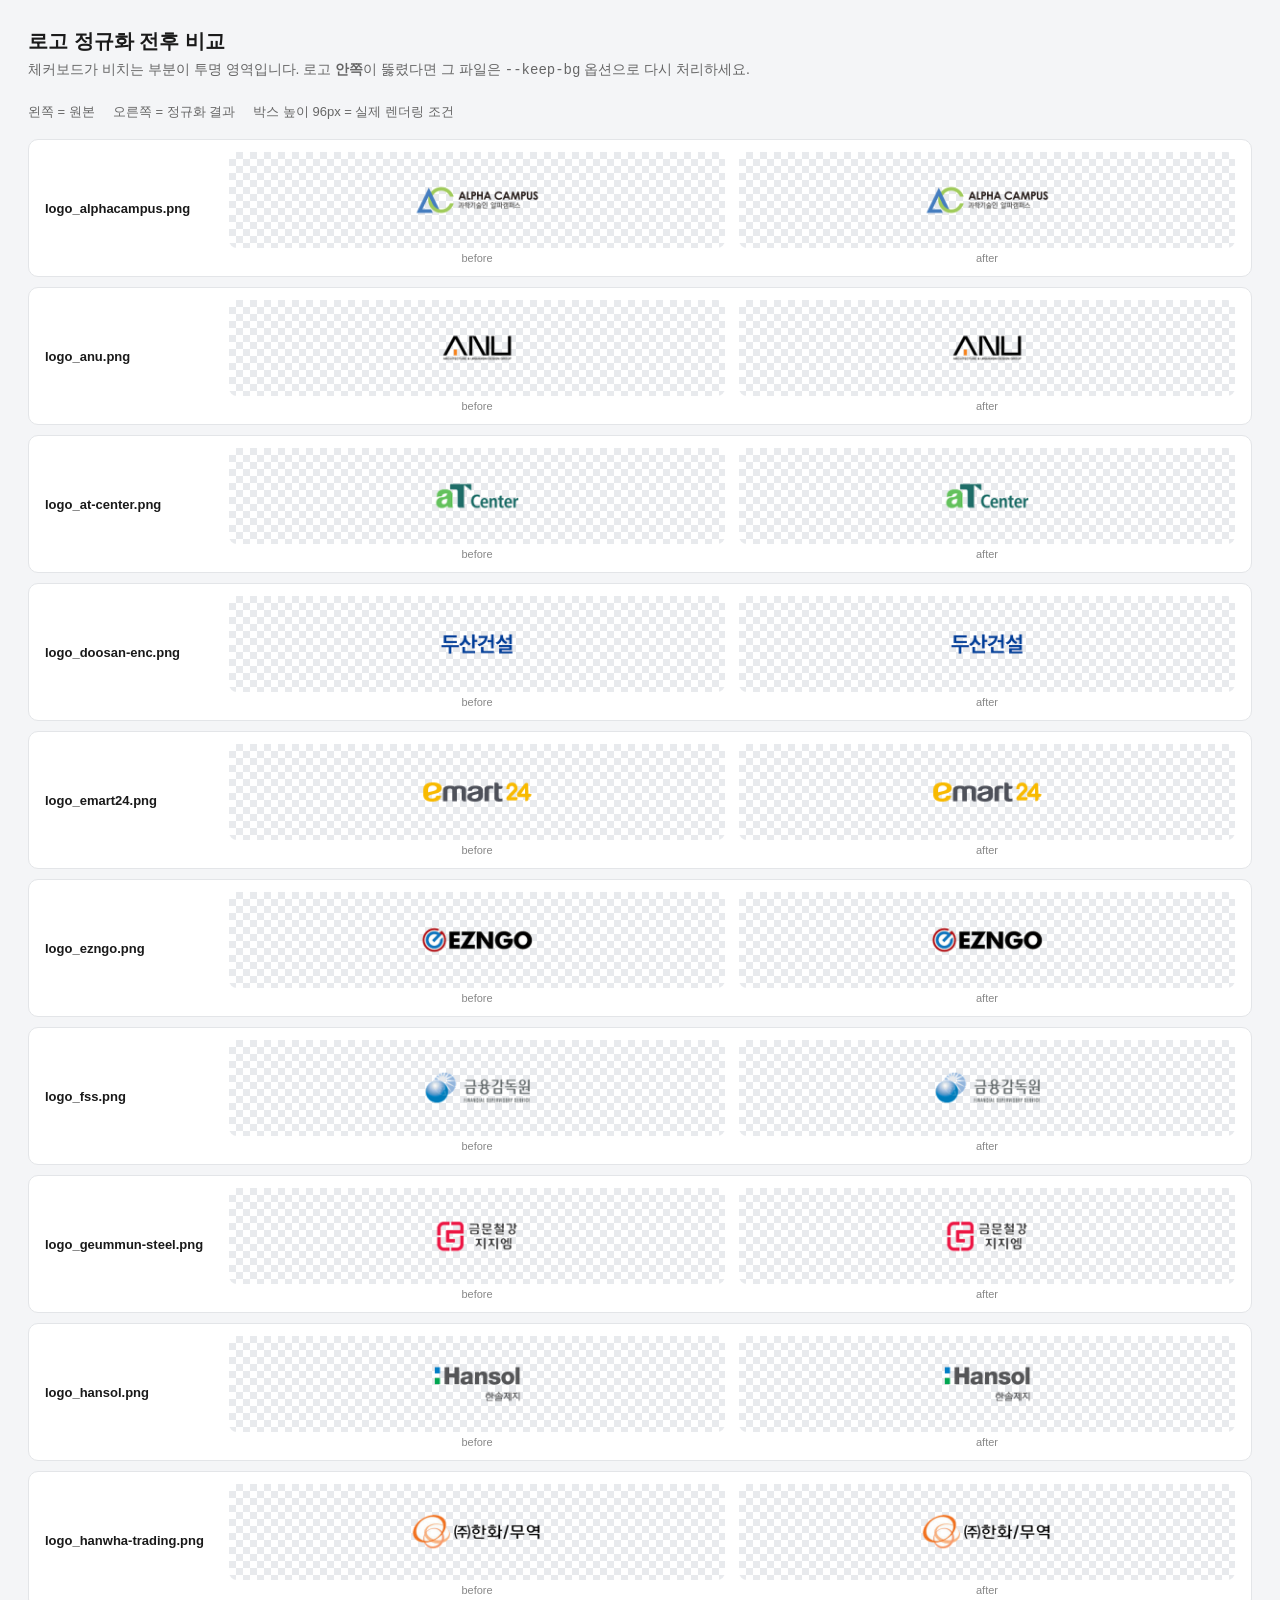
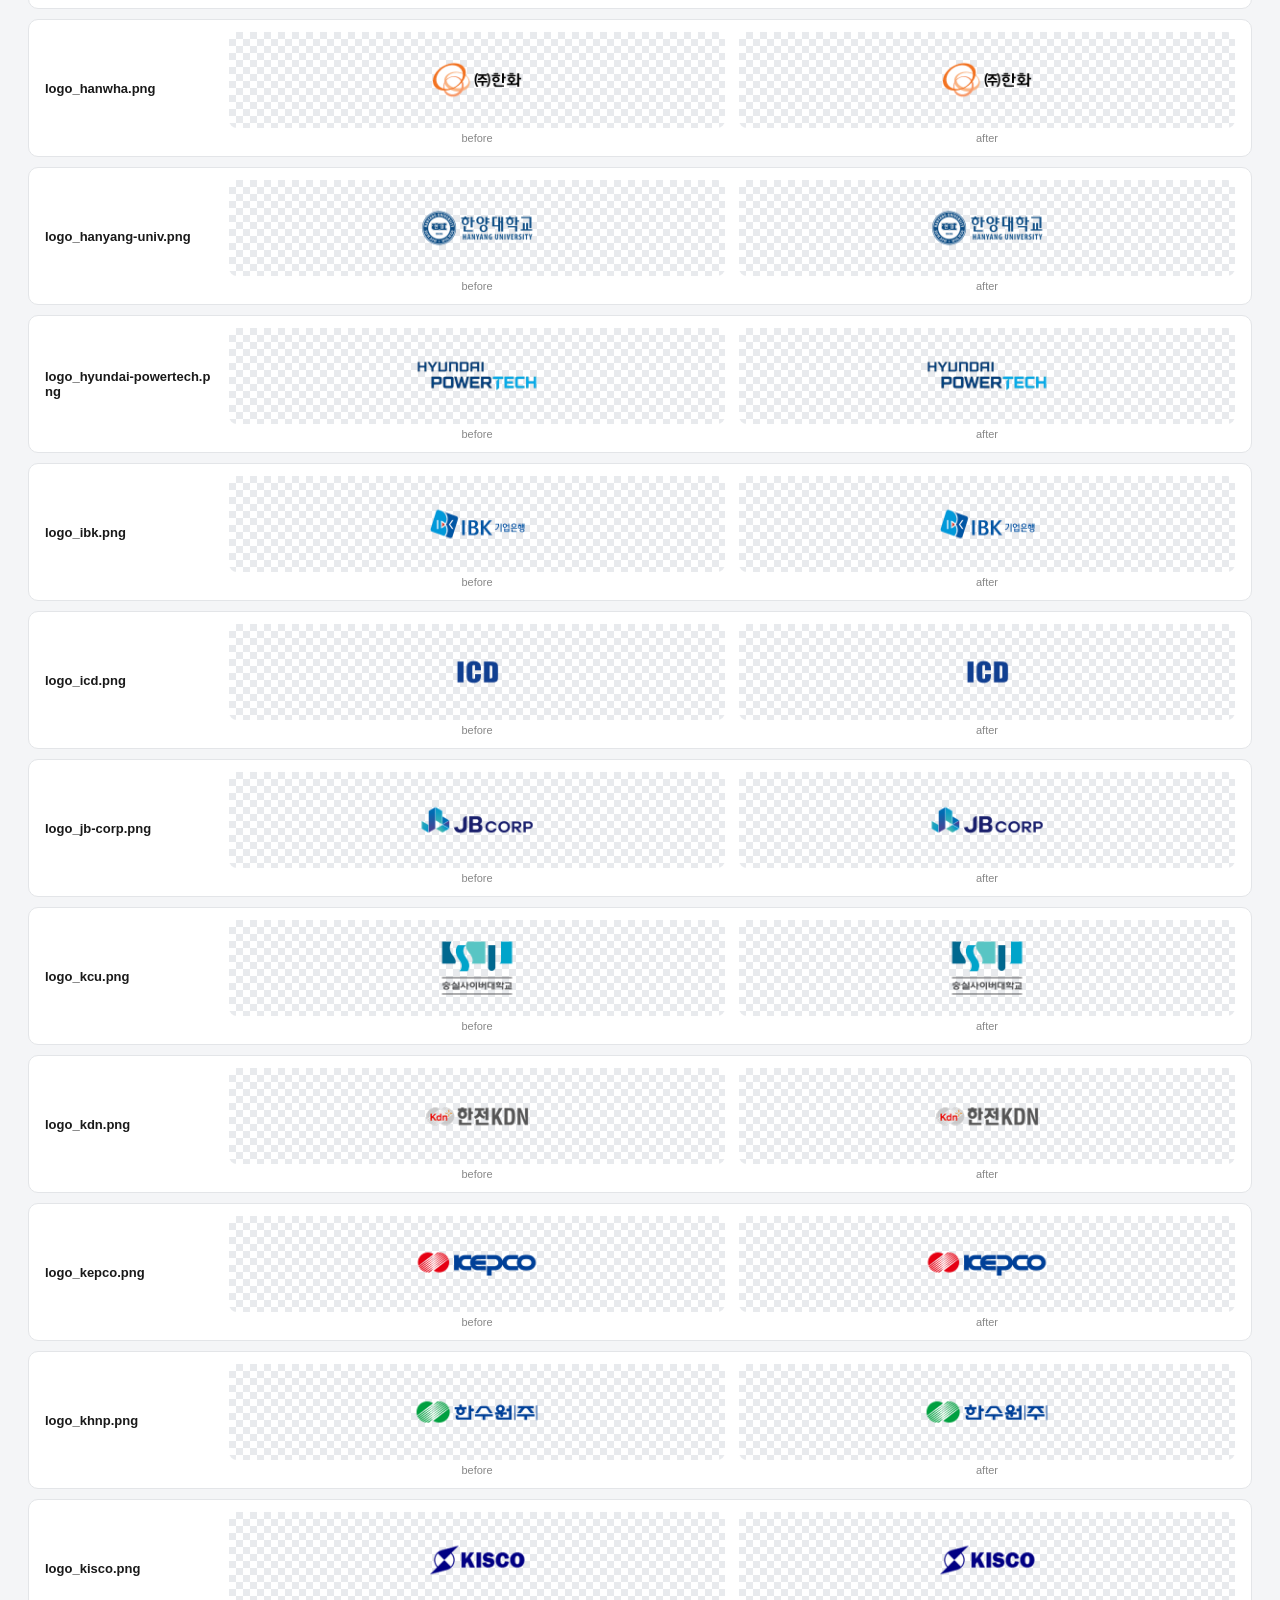
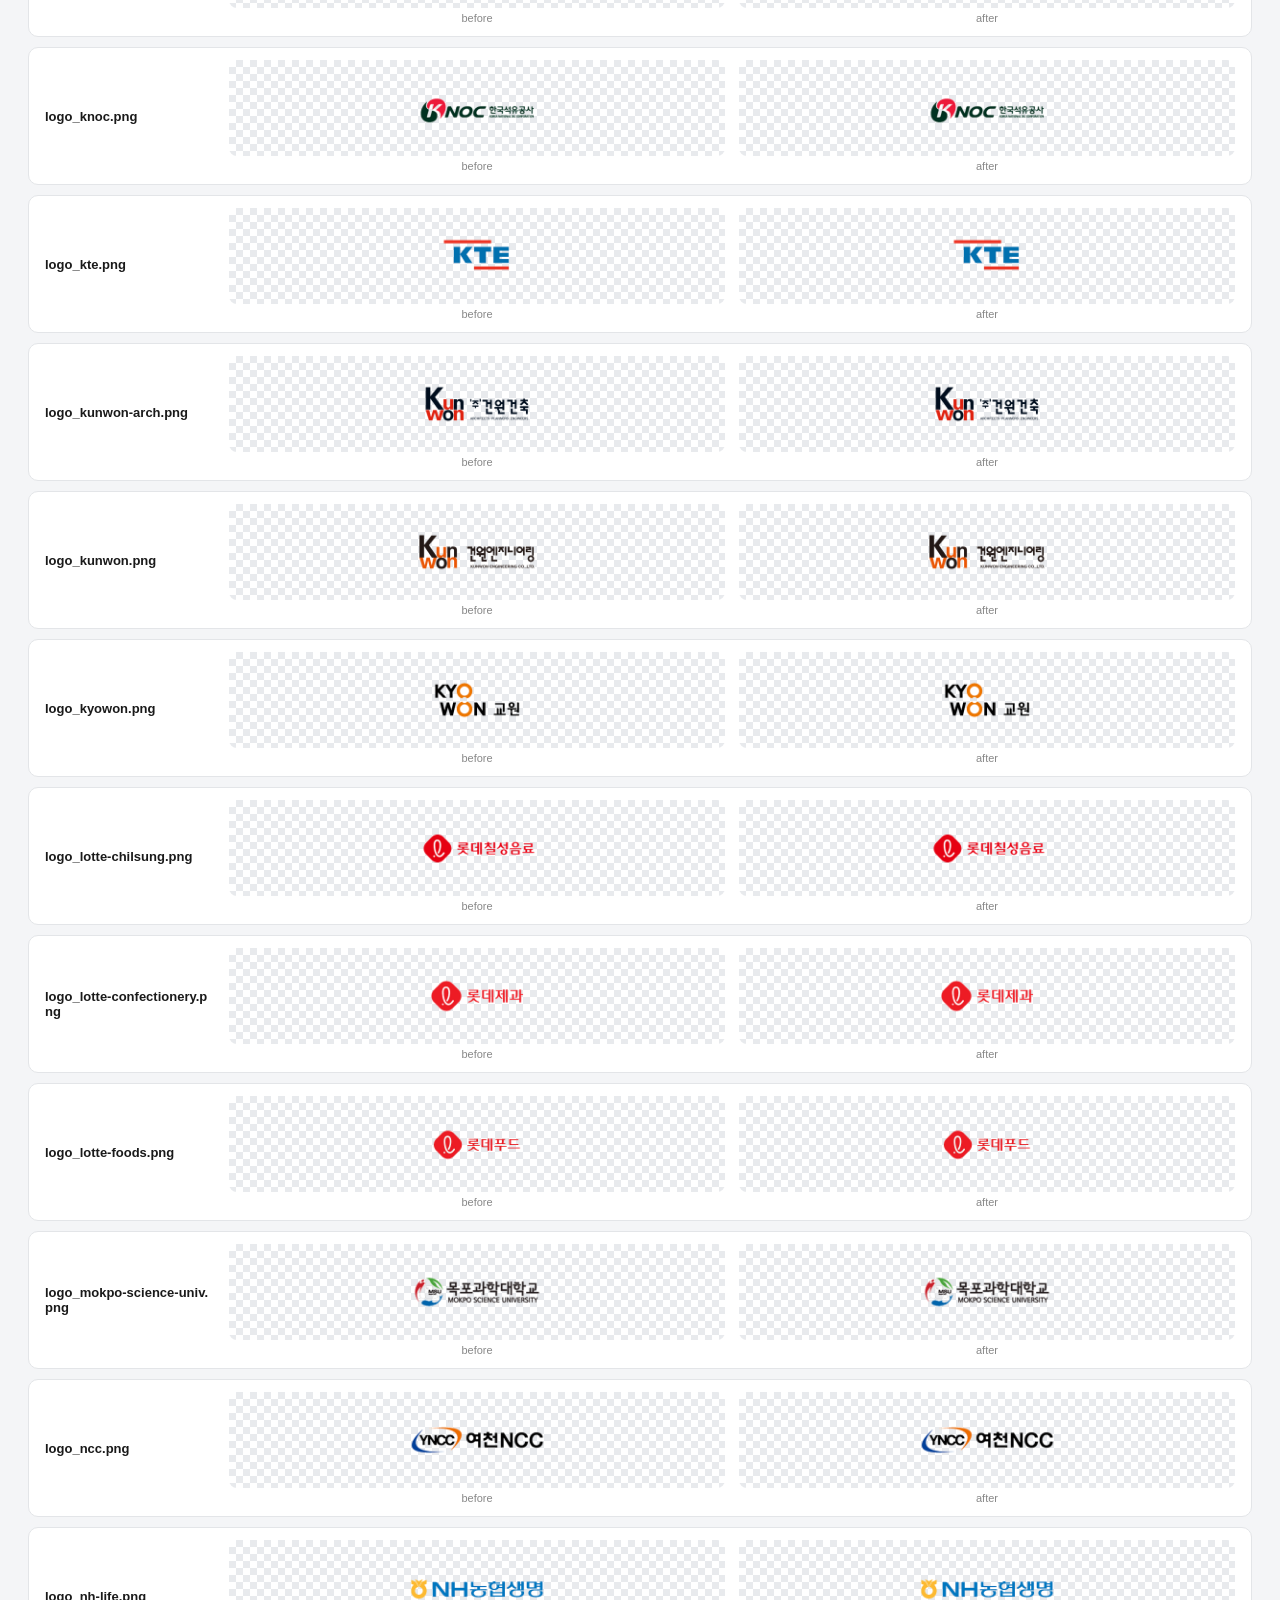
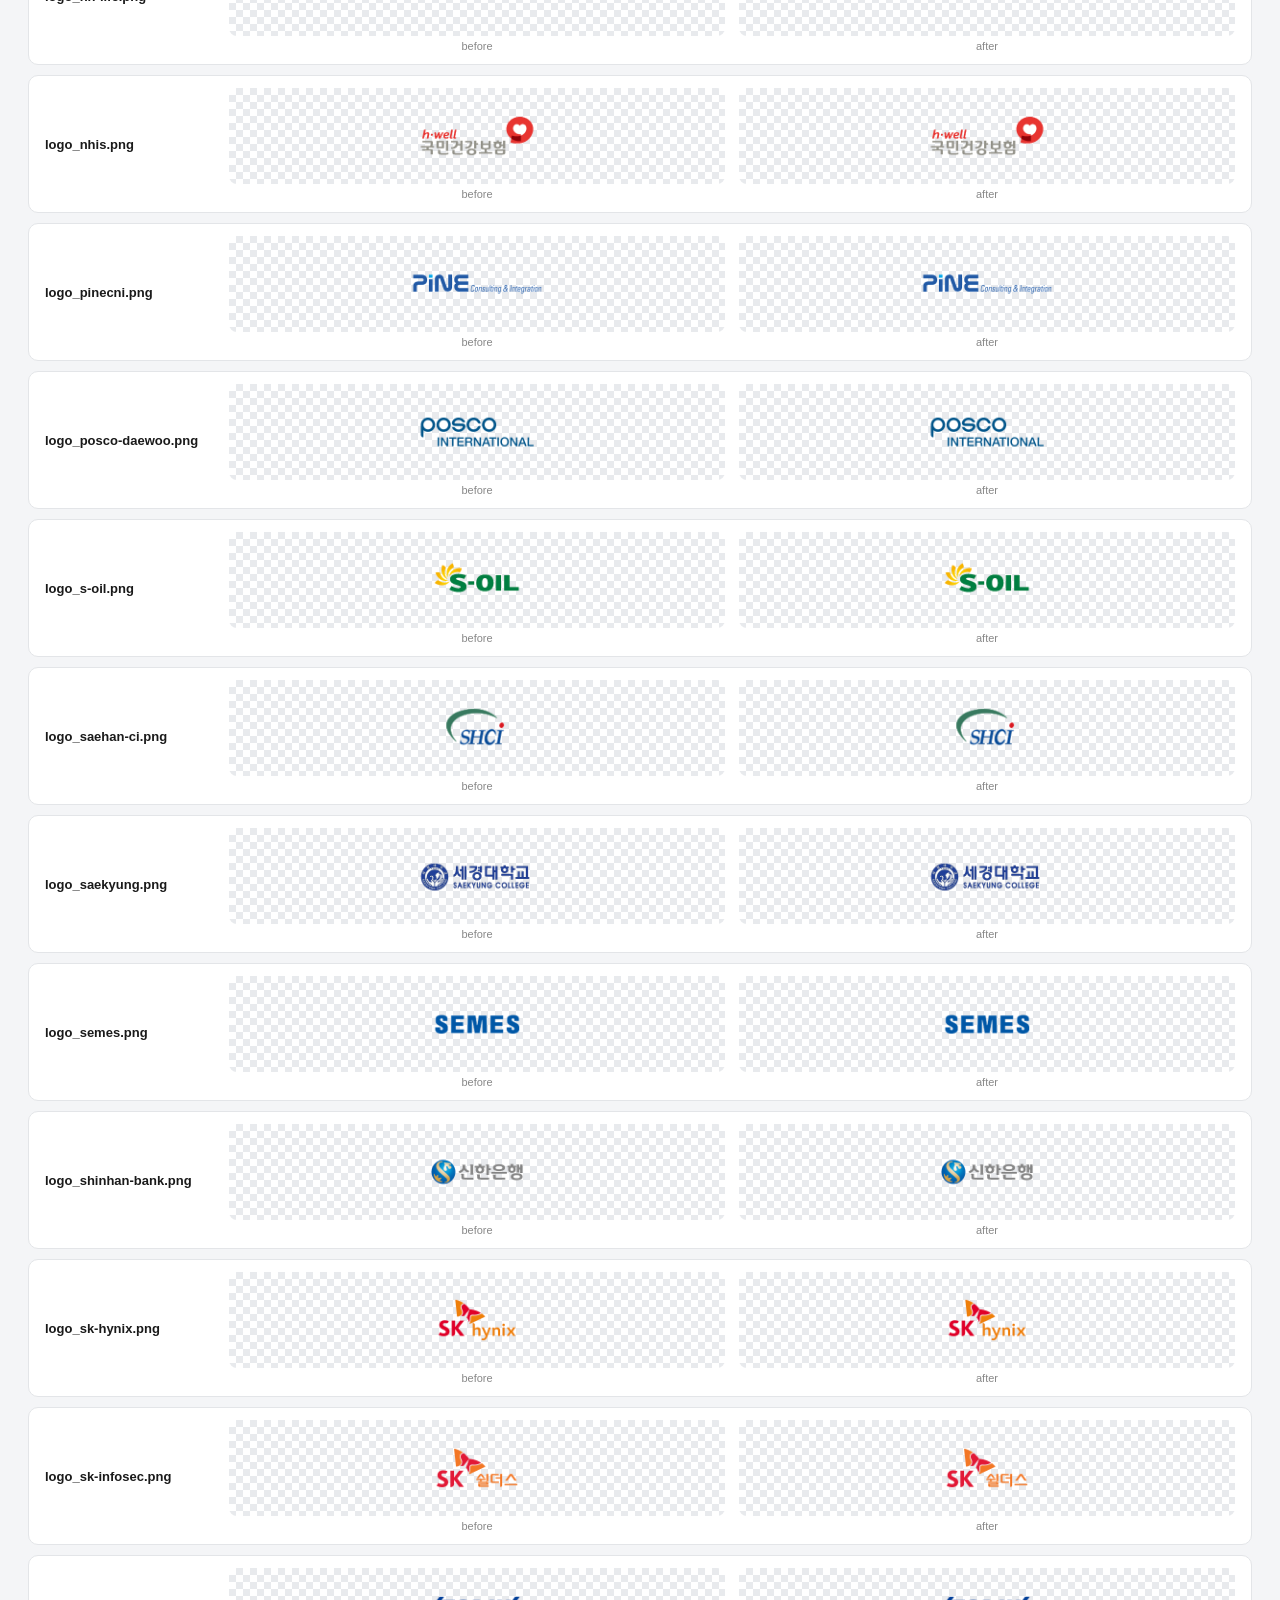
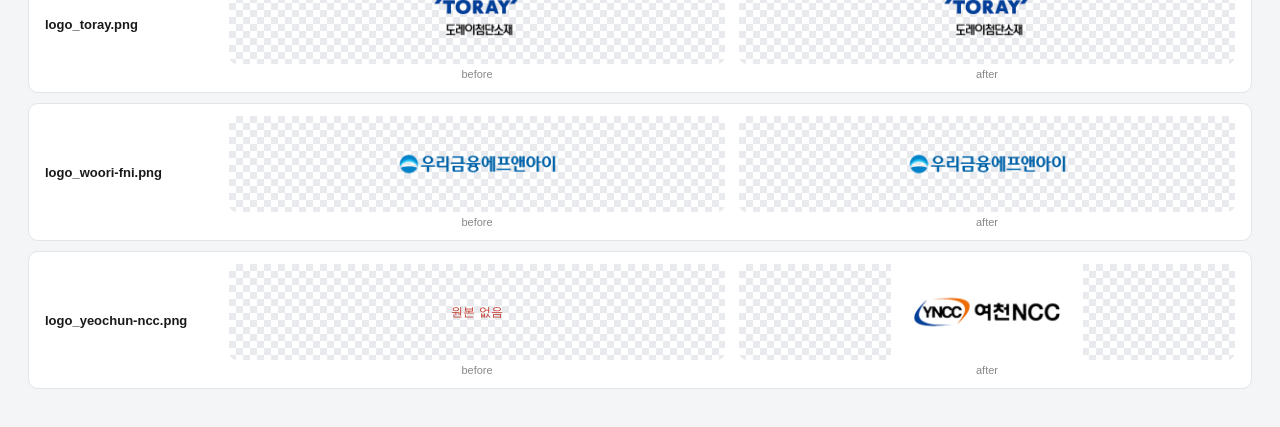
<file: tools/logos_out/compare.html>
<!doctype html><html lang="ko"><head><meta charset="utf-8">
<title>로고 정규화 전후 비교</title>
<style>
  body{margin:0;padding:28px;background:#f4f5f7;font-family:-apple-system,"Malgun Gothic",sans-serif;color:#1a1a1a}
  h1{font-size:20px;margin:0 0 6px}
  p.lead{margin:0 0 24px;color:#666;font-size:14px}
  .legend{display:flex;gap:18px;font-size:13px;color:#666;margin-bottom:18px}
  .row{display:grid;grid-template-columns:170px 1fr 1fr;gap:14px;align-items:center;
       background:#fff;border:1px solid #e3e5e8;border-radius:10px;padding:12px 16px;margin-bottom:10px}
  .name{font-size:13px;font-weight:700;word-break:break-all}
  .box{height:96px;display:flex;align-items:center;justify-content:center;border-radius:8px;
       background-image:linear-gradient(45deg,#e8eaed 25%,transparent 25%),
                        linear-gradient(-45deg,#e8eaed 25%,transparent 25%),
                        linear-gradient(45deg,transparent 75%,#e8eaed 75%),
                        linear-gradient(-45deg,transparent 75%,#e8eaed 75%);
       background-size:14px 14px;background-position:0 0,0 7px,7px -7px,-7px 0}
  .box img{max-width:100%;max-height:100%;object-fit:contain;display:block}
  .missing{font-size:12px;color:#c0392b}
  .tag{font-size:11px;color:#888;text-align:center;margin-top:4px}
</style></head><body>
<h1>로고 정규화 전후 비교</h1>
<p class="lead">체커보드가 비치는 부분이 투명 영역입니다. 로고 <b>안쪽</b>이 뚫렸다면
그 파일은 <code>--keep-bg</code> 옵션으로 다시 처리하세요.</p>
<div class="legend"><span>왼쪽 = 원본</span><span>오른쪽 = 정규화 결과</span><span>박스 높이 96px = 실제 렌더링 조건</span></div>
<div class="row"><div class="name">logo_alphacampus.png</div><div><div class="box"><img src="../../assets/logos/logo_alphacampus.png" alt=""></div><div class="tag">before</div></div><div><div class="box"><img src="./logo_alphacampus.png" alt=""></div><div class="tag">after</div></div></div><div class="row"><div class="name">logo_anu.png</div><div><div class="box"><img src="../../assets/logos/logo_anu.png" alt=""></div><div class="tag">before</div></div><div><div class="box"><img src="./logo_anu.png" alt=""></div><div class="tag">after</div></div></div><div class="row"><div class="name">logo_at-center.png</div><div><div class="box"><img src="../../assets/logos/logo_at-center.png" alt=""></div><div class="tag">before</div></div><div><div class="box"><img src="./logo_at-center.png" alt=""></div><div class="tag">after</div></div></div><div class="row"><div class="name">logo_doosan-enc.png</div><div><div class="box"><img src="../../assets/logos/logo_doosan-enc.png" alt=""></div><div class="tag">before</div></div><div><div class="box"><img src="./logo_doosan-enc.png" alt=""></div><div class="tag">after</div></div></div><div class="row"><div class="name">logo_emart24.png</div><div><div class="box"><img src="../../assets/logos/logo_emart24.png" alt=""></div><div class="tag">before</div></div><div><div class="box"><img src="./logo_emart24.png" alt=""></div><div class="tag">after</div></div></div><div class="row"><div class="name">logo_ezngo.png</div><div><div class="box"><img src="../../assets/logos/logo_ezngo.png" alt=""></div><div class="tag">before</div></div><div><div class="box"><img src="./logo_ezngo.png" alt=""></div><div class="tag">after</div></div></div><div class="row"><div class="name">logo_fss.png</div><div><div class="box"><img src="../../assets/logos/logo_fss.png" alt=""></div><div class="tag">before</div></div><div><div class="box"><img src="./logo_fss.png" alt=""></div><div class="tag">after</div></div></div><div class="row"><div class="name">logo_geummun-steel.png</div><div><div class="box"><img src="../../assets/logos/logo_geummun-steel.png" alt=""></div><div class="tag">before</div></div><div><div class="box"><img src="./logo_geummun-steel.png" alt=""></div><div class="tag">after</div></div></div><div class="row"><div class="name">logo_hansol.png</div><div><div class="box"><img src="../../assets/logos/logo_hansol.png" alt=""></div><div class="tag">before</div></div><div><div class="box"><img src="./logo_hansol.png" alt=""></div><div class="tag">after</div></div></div><div class="row"><div class="name">logo_hanwha-trading.png</div><div><div class="box"><img src="../../assets/logos/logo_hanwha-trading.png" alt=""></div><div class="tag">before</div></div><div><div class="box"><img src="./logo_hanwha-trading.png" alt=""></div><div class="tag">after</div></div></div><div class="row"><div class="name">logo_hanwha.png</div><div><div class="box"><img src="../../assets/logos/logo_hanwha.png" alt=""></div><div class="tag">before</div></div><div><div class="box"><img src="./logo_hanwha.png" alt=""></div><div class="tag">after</div></div></div><div class="row"><div class="name">logo_hanyang-univ.png</div><div><div class="box"><img src="../../assets/logos/logo_hanyang-univ.png" alt=""></div><div class="tag">before</div></div><div><div class="box"><img src="./logo_hanyang-univ.png" alt=""></div><div class="tag">after</div></div></div><div class="row"><div class="name">logo_hyundai-powertech.png</div><div><div class="box"><img src="../../assets/logos/logo_hyundai-powertech.png" alt=""></div><div class="tag">before</div></div><div><div class="box"><img src="./logo_hyundai-powertech.png" alt=""></div><div class="tag">after</div></div></div><div class="row"><div class="name">logo_ibk.png</div><div><div class="box"><img src="../../assets/logos/logo_ibk.png" alt=""></div><div class="tag">before</div></div><div><div class="box"><img src="./logo_ibk.png" alt=""></div><div class="tag">after</div></div></div><div class="row"><div class="name">logo_icd.png</div><div><div class="box"><img src="../../assets/logos/logo_icd.png" alt=""></div><div class="tag">before</div></div><div><div class="box"><img src="./logo_icd.png" alt=""></div><div class="tag">after</div></div></div><div class="row"><div class="name">logo_jb-corp.png</div><div><div class="box"><img src="../../assets/logos/logo_jb-corp.png" alt=""></div><div class="tag">before</div></div><div><div class="box"><img src="./logo_jb-corp.png" alt=""></div><div class="tag">after</div></div></div><div class="row"><div class="name">logo_kcu.png</div><div><div class="box"><img src="../../assets/logos/logo_kcu.png" alt=""></div><div class="tag">before</div></div><div><div class="box"><img src="./logo_kcu.png" alt=""></div><div class="tag">after</div></div></div><div class="row"><div class="name">logo_kdn.png</div><div><div class="box"><img src="../../assets/logos/logo_kdn.png" alt=""></div><div class="tag">before</div></div><div><div class="box"><img src="./logo_kdn.png" alt=""></div><div class="tag">after</div></div></div><div class="row"><div class="name">logo_kepco.png</div><div><div class="box"><img src="../../assets/logos/logo_kepco.png" alt=""></div><div class="tag">before</div></div><div><div class="box"><img src="./logo_kepco.png" alt=""></div><div class="tag">after</div></div></div><div class="row"><div class="name">logo_khnp.png</div><div><div class="box"><img src="../../assets/logos/logo_khnp.png" alt=""></div><div class="tag">before</div></div><div><div class="box"><img src="./logo_khnp.png" alt=""></div><div class="tag">after</div></div></div><div class="row"><div class="name">logo_kisco.png</div><div><div class="box"><img src="../../assets/logos/logo_kisco.png" alt=""></div><div class="tag">before</div></div><div><div class="box"><img src="./logo_kisco.png" alt=""></div><div class="tag">after</div></div></div><div class="row"><div class="name">logo_knoc.png</div><div><div class="box"><img src="../../assets/logos/logo_knoc.png" alt=""></div><div class="tag">before</div></div><div><div class="box"><img src="./logo_knoc.png" alt=""></div><div class="tag">after</div></div></div><div class="row"><div class="name">logo_kte.png</div><div><div class="box"><img src="../../assets/logos/logo_kte.png" alt=""></div><div class="tag">before</div></div><div><div class="box"><img src="./logo_kte.png" alt=""></div><div class="tag">after</div></div></div><div class="row"><div class="name">logo_kunwon-arch.png</div><div><div class="box"><img src="../../assets/logos/logo_kunwon-arch.png" alt=""></div><div class="tag">before</div></div><div><div class="box"><img src="./logo_kunwon-arch.png" alt=""></div><div class="tag">after</div></div></div><div class="row"><div class="name">logo_kunwon.png</div><div><div class="box"><img src="../../assets/logos/logo_kunwon.png" alt=""></div><div class="tag">before</div></div><div><div class="box"><img src="./logo_kunwon.png" alt=""></div><div class="tag">after</div></div></div><div class="row"><div class="name">logo_kyowon.png</div><div><div class="box"><img src="../../assets/logos/logo_kyowon.png" alt=""></div><div class="tag">before</div></div><div><div class="box"><img src="./logo_kyowon.png" alt=""></div><div class="tag">after</div></div></div><div class="row"><div class="name">logo_lotte-chilsung.png</div><div><div class="box"><img src="../../assets/logos/logo_lotte-chilsung.png" alt=""></div><div class="tag">before</div></div><div><div class="box"><img src="./logo_lotte-chilsung.png" alt=""></div><div class="tag">after</div></div></div><div class="row"><div class="name">logo_lotte-confectionery.png</div><div><div class="box"><img src="../../assets/logos/logo_lotte-confectionery.png" alt=""></div><div class="tag">before</div></div><div><div class="box"><img src="./logo_lotte-confectionery.png" alt=""></div><div class="tag">after</div></div></div><div class="row"><div class="name">logo_lotte-foods.png</div><div><div class="box"><img src="../../assets/logos/logo_lotte-foods.png" alt=""></div><div class="tag">before</div></div><div><div class="box"><img src="./logo_lotte-foods.png" alt=""></div><div class="tag">after</div></div></div><div class="row"><div class="name">logo_mokpo-science-univ.png</div><div><div class="box"><img src="../../assets/logos/logo_mokpo-science-univ.png" alt=""></div><div class="tag">before</div></div><div><div class="box"><img src="./logo_mokpo-science-univ.png" alt=""></div><div class="tag">after</div></div></div><div class="row"><div class="name">logo_ncc.png</div><div><div class="box"><img src="../../assets/logos/logo_ncc.png" alt=""></div><div class="tag">before</div></div><div><div class="box"><img src="./logo_ncc.png" alt=""></div><div class="tag">after</div></div></div><div class="row"><div class="name">logo_nh-life.png</div><div><div class="box"><img src="../../assets/logos/logo_nh-life.png" alt=""></div><div class="tag">before</div></div><div><div class="box"><img src="./logo_nh-life.png" alt=""></div><div class="tag">after</div></div></div><div class="row"><div class="name">logo_nhis.png</div><div><div class="box"><img src="../../assets/logos/logo_nhis.png" alt=""></div><div class="tag">before</div></div><div><div class="box"><img src="./logo_nhis.png" alt=""></div><div class="tag">after</div></div></div><div class="row"><div class="name">logo_pinecni.png</div><div><div class="box"><img src="../../assets/logos/logo_pinecni.png" alt=""></div><div class="tag">before</div></div><div><div class="box"><img src="./logo_pinecni.png" alt=""></div><div class="tag">after</div></div></div><div class="row"><div class="name">logo_posco-daewoo.png</div><div><div class="box"><img src="../../assets/logos/logo_posco-daewoo.png" alt=""></div><div class="tag">before</div></div><div><div class="box"><img src="./logo_posco-daewoo.png" alt=""></div><div class="tag">after</div></div></div><div class="row"><div class="name">logo_s-oil.png</div><div><div class="box"><img src="../../assets/logos/logo_s-oil.png" alt=""></div><div class="tag">before</div></div><div><div class="box"><img src="./logo_s-oil.png" alt=""></div><div class="tag">after</div></div></div><div class="row"><div class="name">logo_saehan-ci.png</div><div><div class="box"><img src="../../assets/logos/logo_saehan-ci.png" alt=""></div><div class="tag">before</div></div><div><div class="box"><img src="./logo_saehan-ci.png" alt=""></div><div class="tag">after</div></div></div><div class="row"><div class="name">logo_saekyung.png</div><div><div class="box"><img src="../../assets/logos/logo_saekyung.png" alt=""></div><div class="tag">before</div></div><div><div class="box"><img src="./logo_saekyung.png" alt=""></div><div class="tag">after</div></div></div><div class="row"><div class="name">logo_semes.png</div><div><div class="box"><img src="../../assets/logos/logo_semes.png" alt=""></div><div class="tag">before</div></div><div><div class="box"><img src="./logo_semes.png" alt=""></div><div class="tag">after</div></div></div><div class="row"><div class="name">logo_shinhan-bank.png</div><div><div class="box"><img src="../../assets/logos/logo_shinhan-bank.png" alt=""></div><div class="tag">before</div></div><div><div class="box"><img src="./logo_shinhan-bank.png" alt=""></div><div class="tag">after</div></div></div><div class="row"><div class="name">logo_sk-hynix.png</div><div><div class="box"><img src="../../assets/logos/logo_sk-hynix.png" alt=""></div><div class="tag">before</div></div><div><div class="box"><img src="./logo_sk-hynix.png" alt=""></div><div class="tag">after</div></div></div><div class="row"><div class="name">logo_sk-infosec.png</div><div><div class="box"><img src="../../assets/logos/logo_sk-infosec.png" alt=""></div><div class="tag">before</div></div><div><div class="box"><img src="./logo_sk-infosec.png" alt=""></div><div class="tag">after</div></div></div><div class="row"><div class="name">logo_toray.png</div><div><div class="box"><img src="../../assets/logos/logo_toray.png" alt=""></div><div class="tag">before</div></div><div><div class="box"><img src="./logo_toray.png" alt=""></div><div class="tag">after</div></div></div><div class="row"><div class="name">logo_woori-fni.png</div><div><div class="box"><img src="../../assets/logos/logo_woori-fni.png" alt=""></div><div class="tag">before</div></div><div><div class="box"><img src="./logo_woori-fni.png" alt=""></div><div class="tag">after</div></div></div><div class="row"><div class="name">logo_yeochun-ncc.png</div><div><div class="box"><span class="missing">원본 없음</span></div><div class="tag">before</div></div><div><div class="box"><img src="./logo_yeochun-ncc.png" alt=""></div><div class="tag">after</div></div></div></body></html>
</file>
